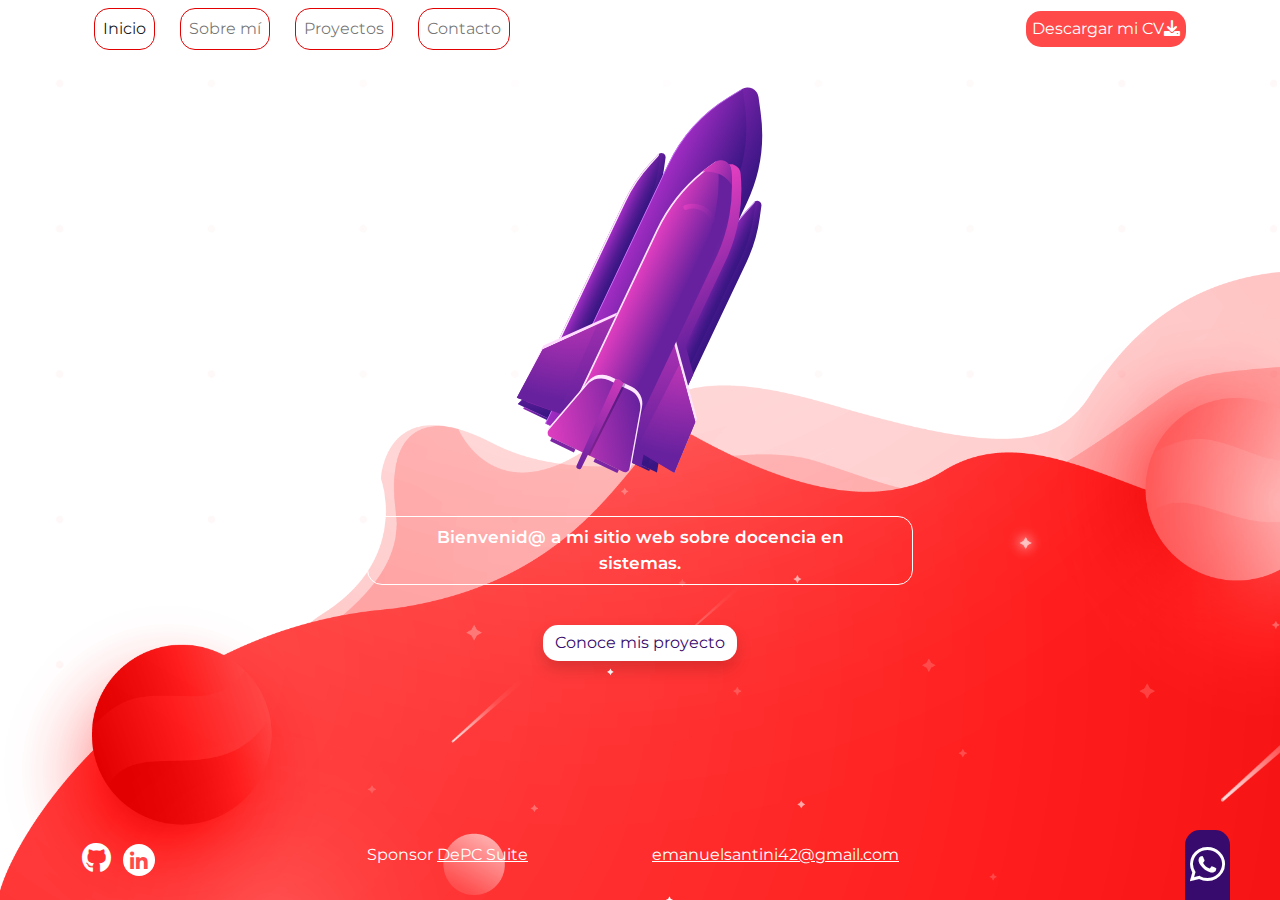
<file: index.html>
<!DOCTYPE html>
<html lang="es" class="h-100">

<head>
    <meta charset="UTF-8">
    <meta http-equiv="X-UA-Compatible" content="IE=edge">
    <meta name="viewport" content="width=device-width, initial-scale=1.0">
    <title>Inicio</title>
    <link rel="stylesheet" href="css/fontawesome/css/all.min.css">
    <link rel="stylesheet" href="css/fontawesome/css/fontawesome.min.css">
    <link rel="stylesheet" href="css/bootstrap/css/bootstrap.min.css">
    <script src="css/bootstrap/js/bootstrap.bundle.min.js"></script>
    <link rel="stylesheet" href="css/estilos.css">
</head>

<body id="inicio" class="d-flex flex-column h-100">
    <header class="container">
        <nav class="navbar navbar-expand-md mb-4">
            <div class="container-fluid">
                <button class="navbar-toggler" type="button" data-bs-toggle="collapse" data-bs-target="#navbarCollapse"
                    aria-controls="navbarCollapse" aria-expanded="false" aria-label="Toggle navigation">
                    <span class="navbar-toggler-icon"></span>
                </button>
                <div class="collapse navbar-collapse" id="navbarCollapse">
                    <ul class="navbar-nav me-auto mb-2 mb-md-0">
                        <li class="nav-item">
                            <a class="nav-link active" href="index.html">Inicio</a>
                        </li>
                        <li class="nav-item">
                            <a class="nav-link" href="sobre-mi.html">Sobre mí</a>
                        </li>
                        <li class="nav-item">
                            <a class="nav-link" href="proyectos.html">Proyectos</a>
                        </li>
                        <li class="nav-item">
                            <a class="nav-link" href="contacto.html">Contacto</a>
                        </li>
                    </ul>
                </div>
                <div class="d-inline">
                    <a href="" class="btn btn-rojo">Descargar mi CV<i class="fas fa-download"></i></a>
                </div>
            </div>
        </nav>
    </header>
    <main class="container">
        <div class="row">
            <div class="col-12 mx-auto text-center cohete">
                <a href="proyectos.html"><img src="images/cohete.svg" alt=""></a>
            </div>
            <div class="col-12 col-sm-6 offset-sm-3 text-center">
                <div class="my-4">
                    <p class="px-5 py-2">Bienvenid@ a mi sitio web sobre docencia en sistemas.</p>
                </div>
            </div>
            <div class="col-12 text-center pt-3 pb-5">
                <a href="proyectos.html" class="btn shadow">Conoce mis proyecto</a>
            </div>
        </div>
    </main>
    <footer class="container mt-auto pb-4">
        <div class="btn-whatsapp">
            <a href="https://api.whatsapp.com/send?phone=543513969223" target="_blank"
            title="Envianos un mensaje por whatsapp"> <i class="fa-brands fa-whatsapp"></i> </a>
            
        </div>
        <div class="row">
            <div class="col-3">
                <a href="" target="_blank" title="Github"><i class="fab fa-github"></i></a>
                <a href="" target="_blank" title="Linkedin"><i class="fab fa-linkedin-in"></i></a>
            </div>
            <div class="col-3">
                Sponsor <a href="https://depcsuite.com">DePC Suite</a>
            </div>
            <div class="col-3">
                <a href="mailto:emanuelsantini42@gmail.com">emanuelsantini42@gmail.com</a>
            </div>
        </div>
    </footer>

</body>

</html>
</html>
</file>
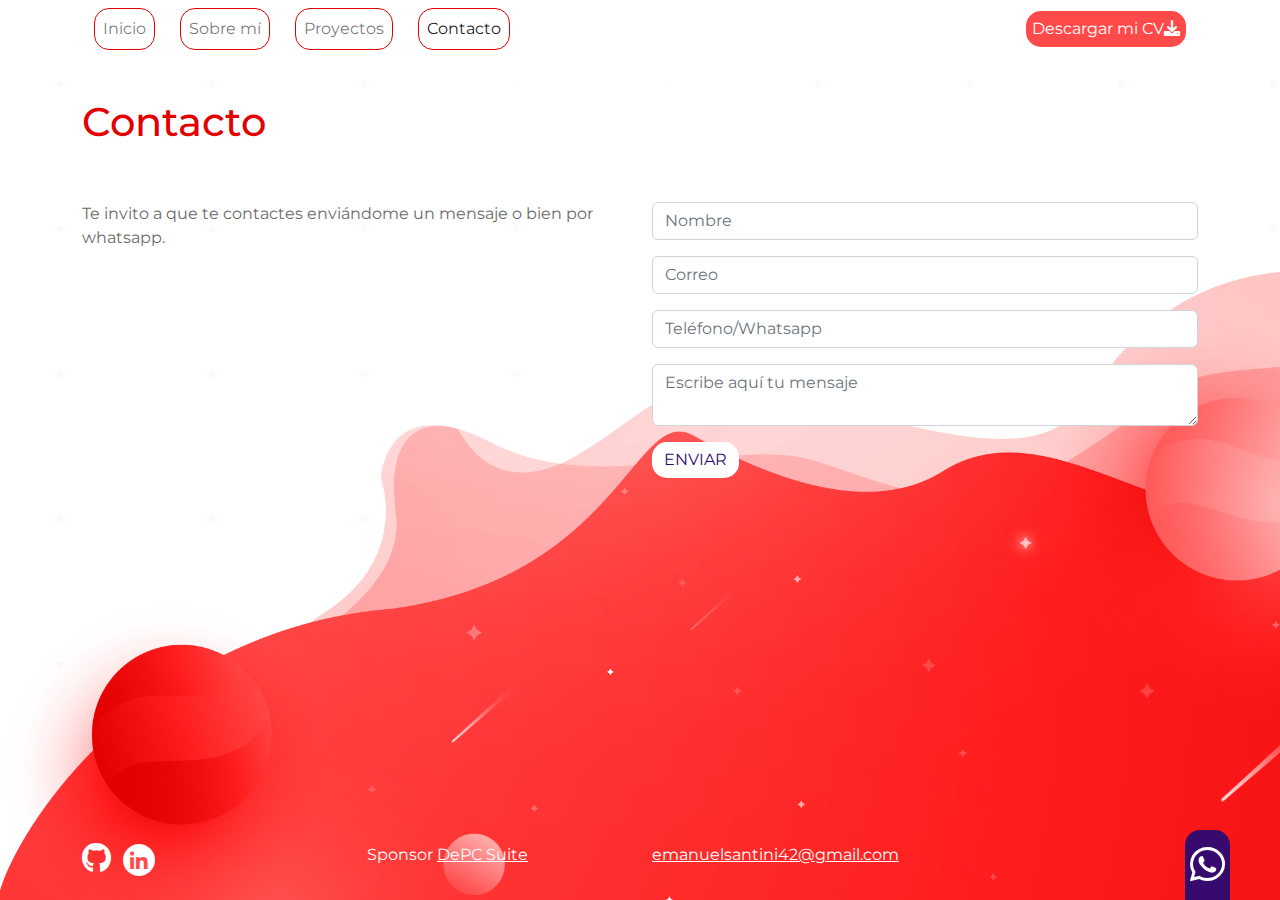
<file: contacto.html>
<!DOCTYPE html>
<html lang="es" class="h-100">

<head>
    <meta charset="UTF-8">
    <meta http-equiv="X-UA-Compatible" content="IE=edge">
    <meta name="viewport" content="width=device-width, initial-scale=1.0">
    <title>Contacto</title>
    <link rel="stylesheet" href="css/fontawesome/css/all.min.css">
    <link rel="stylesheet" href="css/fontawesome/css/fontawesome.min.css">
    <link rel="stylesheet" href="css/bootstrap/css/bootstrap.min.css">
    <script src="css/bootstrap/js/bootstrap.bundle.min.js"></script>
    <link rel="stylesheet" href="css/estilos.css">
</head>

<body id="contacto" class="d-flex flex-column h-100">
    <header class="container">
        <nav class="navbar navbar-expand-md mb-4">
            <div class="container-fluid">
                <button class="navbar-toggler" type="button" data-bs-toggle="collapse" data-bs-target="#navbarCollapse"
                    aria-controls="navbarCollapse" aria-expanded="false" aria-label="Toggle navigation">
                    <span class="navbar-toggler-icon"></span>
                </button>
                <div class="collapse navbar-collapse" id="navbarCollapse">
                    <ul class="navbar-nav me-auto mb-2 mb-md-0">
                        <li class="nav-item">
                            <a class="nav-link" href="index.html">Inicio</a>
                        </li>
                        <li class="nav-item">
                            <a class="nav-link" href="sobre-mi.html">Sobre mí</a>
                        </li>
                        <li class="nav-item">
                            <a class="nav-link" href="proyectos.html">Proyectos</a>
                        </li>
                        <li class="nav-item">
                            <a class="nav-link active" href="contacto.html">Contacto</a>
                        </li>
                    </ul>
                </div>
                <div class="d-inline">
                    <a href="" class="btn btn-rojo">Descargar mi CV<i class="fas fa-download"></i></a>
                </div>
                    
                
            </div>
        </nav>
    </header>
    <main class="container">
        <div class="row">
            <div class="col-12 pt-3 pb-5">
                <h1>Contacto</h1>
            </div>
        </div>
        <div class="row">
            <div class="col-12 col-sm-6">
                <p>Te invito a que te contactes enviándome un mensaje o bien por whatsapp.</p>
            </div>
            <div class="col-12 col-sm-6">
                <form action="" method="POST">
                    <div class="pb-3">
                        <input type="text" name="txtNombre" id="txtNombre" placeholder="Nombre" class="form-control">
                    </div>
                    <div class="pb-3">
                        <input type="email" name="txtCorreo" id="txtCorreo" placeholder="Correo" class="form-control">
                    </div>
                    <div class="pb-3">
                        <input type="tel" name="txtTelefono" id="txtTelefono" placeholder="Teléfono/Whatsapp" class="form-control">
                    </div>
                    <div class="pb-3">
                        <textarea name="txtMensaje" id="txtMensaje" class="form-control" placeholder="Escribe aquí tu mensaje"></textarea>
                    </div>
                    <div class="">
                        <button type="submit" id="btnEnviar" name="btnEnviar" class="btn">ENVIAR</button>
                    </div>
                </form>
            </div>
        </div>
    </main>
    <footer class="container mt-auto pb-4">
        <div class="btn-whatsapp">
            <a href="https://api.whatsapp.com/send?phone=543513969223" target="_blank"
            title="Envianos un mensaje por whatsapp"> <i class="fa-brands fa-whatsapp"></i> </a>
        </div>
        <div class="row">
            <div class="col-3">
                <a href="" target="_blank" title="Github"><i class="fab fa-github"></i></a>
                <a href="" target="_blank" title="Linkedin"><i class="fab fa-linkedin-in"></i></a>
            </div>
            <div class="col-3">
                Sponsor <a href="https://depcsuite.com">DePC Suite</a>
            </div>
            <div class="col-3">
                <a href="mailto:emanuelsantini42@gmail.com">emanuelsantini42@gmail.com</a>
            </div>
        </div>
    </footer>

</body>

</html>
</file>
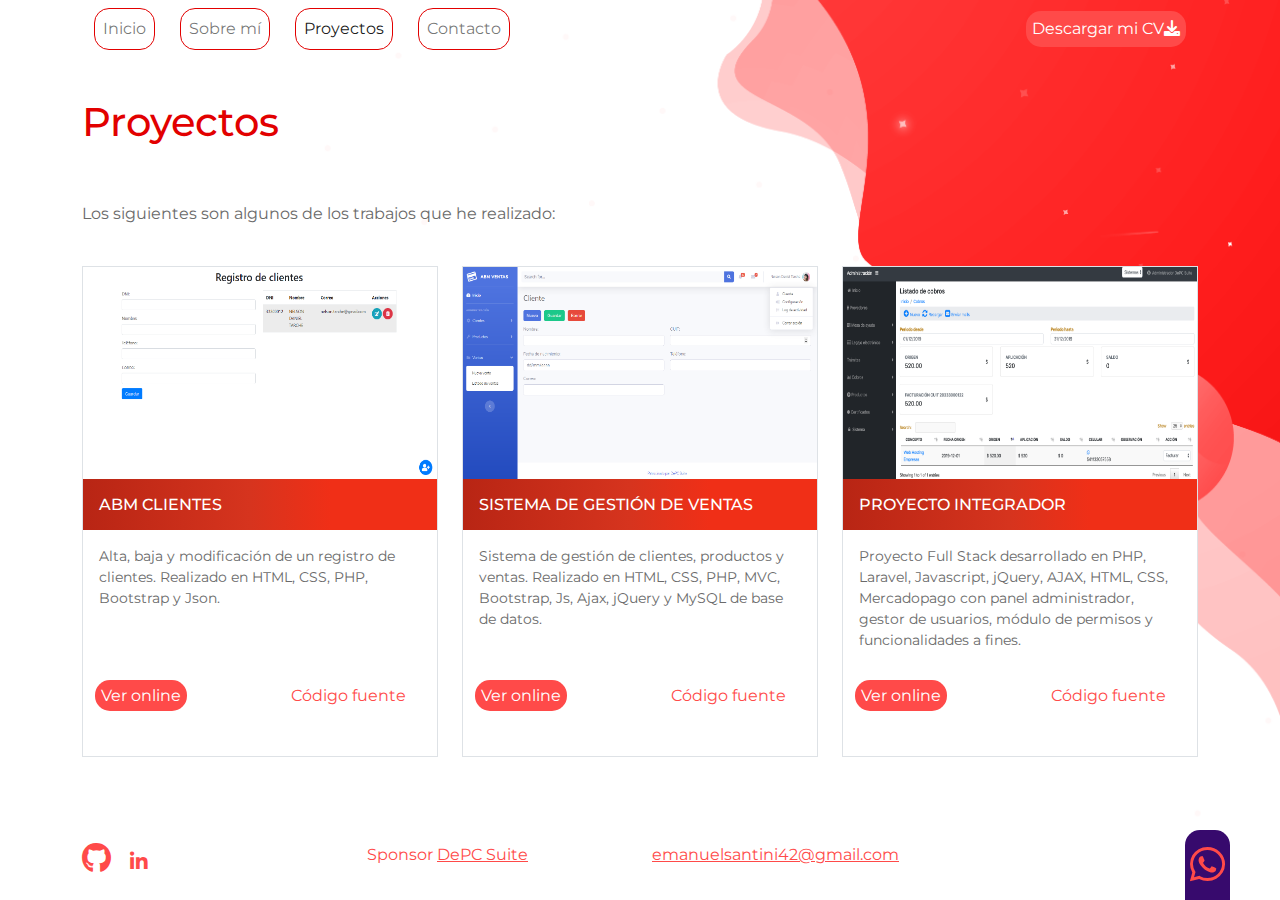
<file: proyectos.html>
<!DOCTYPE html>
<html lang="es" class="h-100">

<head>
    <meta charset="UTF-8">
    <meta http-equiv="X-UA-Compatible" content="IE=edge">
    <meta name="viewport" content="width=device-width, initial-scale=1.0">
    <title>Contacto</title>
    <link rel="stylesheet" href="css/fontawesome/css/all.min.css">
    <link rel="stylesheet" href="css/fontawesome/css/fontawesome.min.css">
    <link rel="stylesheet" href="css/bootstrap/css/bootstrap.min.css">
    <script src="css/bootstrap/js/bootstrap.bundle.min.js"></script>
    <link rel="stylesheet" href="css/estilos.css">
</head>

<body id="proyectos" class="d-flex flex-column h-100">
    <header class="container">
        <nav class="navbar navbar-expand-md mb-4">
            <div class="container-fluid">
                <button class="navbar-toggler" type="button" data-bs-toggle="collapse" data-bs-target="#navbarCollapse"
                    aria-controls="navbarCollapse" aria-expanded="false" aria-label="Toggle navigation">
                    <span class="navbar-toggler-icon"></span>
                </button>
                <div class="collapse navbar-collapse" id="navbarCollapse">
                    <ul class="navbar-nav me-auto mb-2 mb-md-0">
                        <li class="nav-item">
                            <a class="nav-link" href="index.html">Inicio</a>
                        </li>
                        <li class="nav-item">
                            <a class="nav-link" href="sobre-mi.html">Sobre mí</a>
                        </li>
                        <li class="nav-item">
                            <a class="nav-link active" href="proyectos.html">Proyectos</a>
                        </li>
                        <li class="nav-item">
                            <a class="nav-link" href="contacto.html">Contacto</a>
                        </li>
                    </ul>
                </div>
                <div class="d-inline">
                    <a href="" class="btn btn-rojo">Descargar mi CV<i class="fas fa-download"></i></a>
                </div>
            </div>
        </nav>
    </header>
    <main class="container">
        <div class="row">
            <div class="col-12 pt-3 pb-5">
                <h1>Proyectos</h1>
            </div>
        </div>
        <div class="row">
            <div class="col-12">
                <p>Los siguientes son algunos de los trabajos que he realizado:</p>
            </div>
        </div>
        <div class="row">
            <div class="col-12 col-sm-4 p-4">
                <div class="row border proyecto pb-5">
                    <div class="col-12 p-0">
                        <img src="images/abmclientes.png" alt="ABM CLIENTES" class="img-fluid">
                        <h2>ABM CLIENTES</h2>
                        <p class="py-2 px-3">Alta, baja y modificación de un registro de clientes. Realizado en HTML, CSS, PHP, Bootstrap y Json.</p>
                    </div>
                    <div class="col-6">
                        <a href="#" class="btn-rojo">Ver online</a>
                    </div>
                    <div class="col-6 text-center">
                        <a href="#" class="link-rojo">Código fuente</a>
                    </div>
                </div>
            </div>
            <div class="col-12 col-sm-4 p-4">
                <div class="row border proyecto pb-5">
                    <div class="col-12  p-0">
                        <img src="images/abmventas.png" alt="ABM CLIENTES" class="img-fluid">
                        <h2>SISTEMA DE GESTIÓN DE VENTAS</h2>
                        <p class="py-2 px-3">Sistema de gestión de clientes, productos y ventas. Realizado en HTML, CSS, PHP, MVC, Bootstrap, Js, Ajax, jQuery y
                        MySQL de base de datos.</p>
                    </div>
                    <div class="col-6">
                        <a href="#" class="btn-rojo">Ver online</a>
                    </div>
                    <div class="col-6 text-center">
                        <a href="#" class="link-rojo">Código fuente</a>
                    </div>
                </div>
            </div>
            <div class="col-12 col-sm-4 p-4">
                <div class="row border proyecto pb-5">
                    <div class="col-12 p-0">
                        <img src="images/proyecto-integrador.png" alt="ABM CLIENTES" class="img-fluid">
                        <h2>PROYECTO integrador</h2>
                        <p class="py-2 px-3">Proyecto Full Stack desarrollado en PHP, Laravel, Javascript, jQuery, AJAX, HTML, CSS, Mercadopago con panel
                        administrador, gestor de usuarios, módulo de permisos y funcionalidades a fines.</p>
                    </div>
                    <div class="col-6">
                        <a href="#" class="btn-rojo">Ver online</a>
                    </div>
                    <div class="col-6 text-center">
                        <a href="#" class="link-rojo">Código fuente</a>
                    </div>
                </div>
            </div>
        </div>
    </main>
    <footer class="container mt-auto pb-4">
        <div class="btn-whatsapp">
            <a href="https://api.whatsapp.com/send?phone=543513969223" target="_blank"
            title="Envianos un mensaje por whatsapp"> <i class="fa-brands fa-whatsapp"></i> </a>
        </div>
        <div class="row">
            <div class="col-3">
                <a href="" target="_blank" title="Github"><i class="fab fa-github"></i></a>
                <a href="" target="_blank" title="Linkedin"><i class="fab fa-linkedin-in"></i></a>
            </div>
            <div class="col-3">
                Sponsor <a href="https://depcsuite.com">DePC Suite</a>
            </div>
            <div class="col-3">
                <a href="mailto:emanuelsantini42@gmail.com">emanuelsantini42@gmail.com</a>
            </div>
        </div>
    </footer>

</body>

</html>
</file>
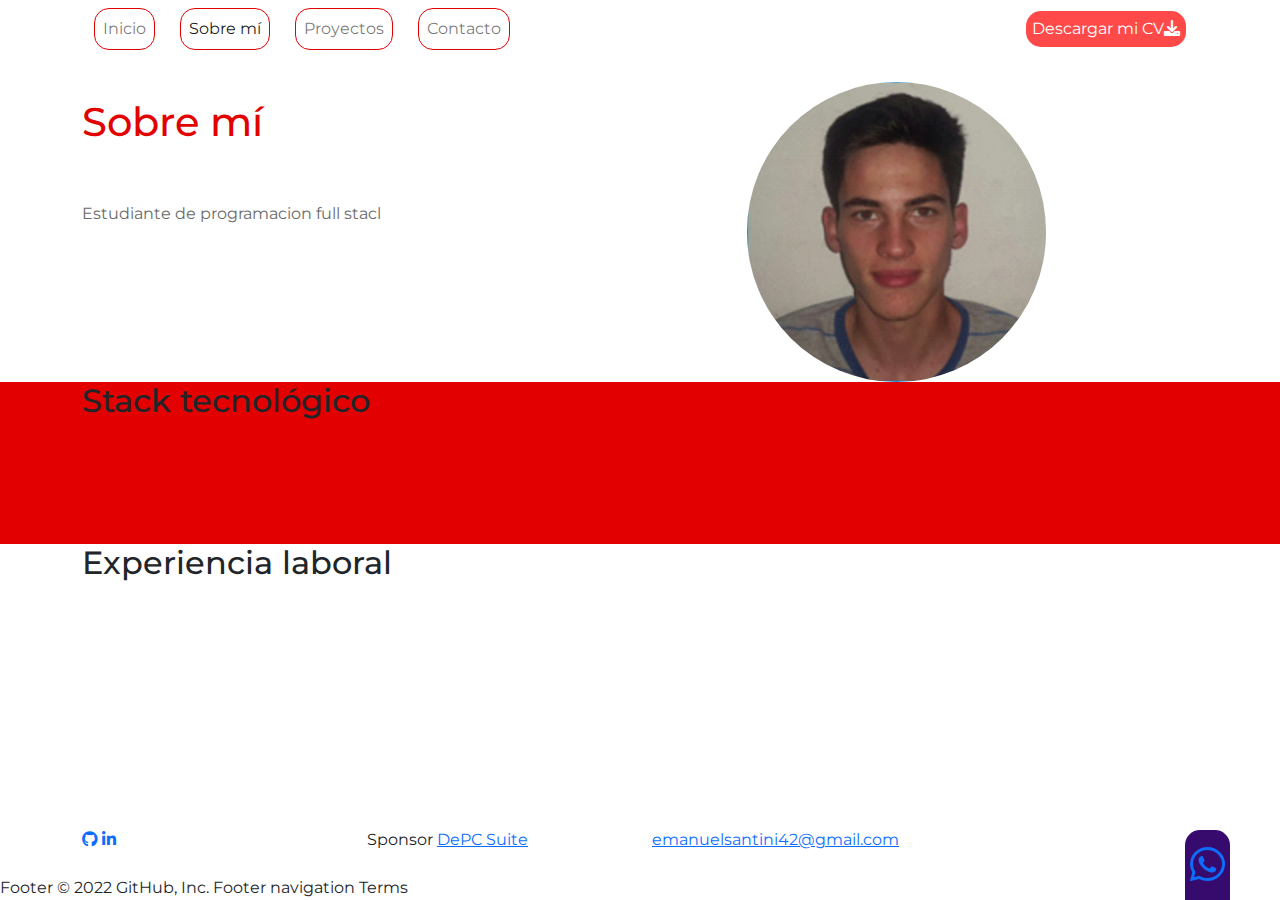
<file: sobre-mi.html>
<!DOCTYPE html>
<html lang="es" class="h-100">

<head>
    <meta charset="UTF-8">
    <meta http-equiv="X-UA-Compatible" content="IE=edge">
    <meta name="viewport" content="width=device-width, initial-scale=1.0">
    <title>Sobre mí</title>
    <link rel="stylesheet" href="css/fontawesome/css/all.min.css">
    <link rel="stylesheet" href="css/fontawesome/css/fontawesome.min.css">
    <link rel="stylesheet" href="css/bootstrap/css/bootstrap.min.css">
    <script src="css/bootstrap/js/bootstrap.bundle.min.js"></script>
    <link rel="stylesheet" href="css/estilos.css">
</head>

<body id="sobre-mi" class="d-flex flex-column h-100">
    <header class="container">
        <nav class="navbar navbar-expand-md mb-4">
            <div class="container-fluid">
                <button class="navbar-toggler" type="button" data-bs-toggle="collapse" data-bs-target="#navbarCollapse"
                    aria-controls="navbarCollapse" aria-expanded="false" aria-label="Toggle navigation">
                    <span class="navbar-toggler-icon"></span>
                </button>
                <div class="collapse navbar-collapse" id="navbarCollapse">
                    <ul class="navbar-nav me-auto mb-2 mb-md-0">
                        <li class="nav-item">
                            <a class="nav-link" href="index.html">Inicio</a>
                        </li>
                        <li class="nav-item">
                            <a class="nav-link active" href="sobre-mi.html">Sobre mí</a>
                        </li>
                        <li class="nav-item">
                            <a class="nav-link" href="proyectos.html">Proyectos</a>
                        </li>
                        <li class="nav-item">
                            <a class="nav-link" href="contacto.html">Contacto</a>
                        </li>
                    </ul>
                </div>
                <div class="d-inline">
                    <a href="" class="btn btn-rojo">Descargar mi CV<i class="fas fa-download"></i></a>
                </div>
            </div>
        </nav>
    </header>
    <main>
        <section class="container" id="descripcion">
            <div class="row">
                <div class="col-12 col-sm-7">
                    <h1 class="pb-5 pt-3">Sobre mí</h1>
                    <p>Estudiante de programacion full stacl</p>
                </div>
                <div class="col-12 col-sm-5">
                <img src="images/fotocarnet.png" alt="Emanuel Santini" class="foto-perfil">
                </div>  
            </div>
        </section>
        <section id="stack-tecnologico">
            <div class="container">
                <div class="row">
                    <div class="col-12">
                        <h2>
                            Stack tecnológico<br><br><br><br>
                        </h2>
                    </div>
                </div>
            </div>
        </section>
        <section id="experiencia">
            <div class="container">
                <div class="row">
                    <div class="col-12">
                        <h2>
                            Experiencia laboral
                        </h2>
                    </div>
                </div>
            </div>
        </section>
    </main>
    <footer class="container mt-auto pb-4">
        <div class="btn-whatsapp">
            <a href="https://api.whatsapp.com/send?phone=543513969223" target="_blank"
            title="Envianos un mensaje por whatsapp"> <i class="fa-brands fa-whatsapp"></i> </a>

        </div>
        <div class="row">
            <div class="col-3">
                <a href="" target="_blank" title="Github"><i class="fab fa-github"></i></a>
                <a href="" target="_blank" title="Linkedin"><i class="fab fa-linkedin-in"></i></a>
            </div>
            <div class="col-3">
                Sponsor <a href="https://depcsuite.com">DePC Suite</a>
            </div>
            <div class="col-3">
                <a href="mailto:emanuelsantini42@gmail.com">emanuelsantini42@gmail.com</a>
            </div>
        </div>
    </footer>

</body>

</html>
Footer
© 2022 GitHub, Inc.
Footer navigation
Terms
</file>
<file: css/estilos.css>
@import url('https://fonts.googleapis.com/css2?family=Montserrat:ital,wght@0,100;0,200;0,300;0,400;0,500;0,600;0,700;0,800;0,900;1,100;1,200;1,300;1,400;1,500;1,600;1,700;1,800;1,900&display=swap');
body{
    font-family: 'Montserrat', sans-serif;
}
#contacto, #inicio{
    background-image: url("../images/fondo-contacto.png");
    background-size: cover;
}
#proyectos{
    background-image: url("../images/fondo-proyectos.png");
    background-size: cover;
}
h1{
    color: #E20000;
}
p{
    color: #6a6a6a;
}
.btn{
    color: #370a6d;
    background-color: white;
    border: 0px;
    border-radius: 15px;
}
.btn:hover{
    color:white;
    background-color: #370a6d;
}
.btn-rojo{
    color: white;
    background-color: #ff4a49;
    border: 0px;
    padding: 6px;
    text-decoration: none;
    border-radius: 15px;
}
.btn-rojo:hover{
    color: white;
    background-color: #370a6d;
}
.btn-whatsapp{
    position: fixed;
    right: 50px;
    bottom: 0px;
    background-color: #370a6d;
    color:white;
    
    font-size: 40px;
    border-top-right-radius: 15px;
    border-top-left-radius: 15px;
    padding: 5px;
}
.link-rojo{
    color: #ff4a49;
    text-decoration: none;
}
#contacto footer, #inicio footer{
    color:white;
}
#contacto footer a, #inicio footer a{
    color:white;
}
#contacto footer .fa-github, #inicio footer .fa-github {
    font-size: 30px;
    color: white;
}
#contacto footer .fa-linkedin-in, #inicio footer .fa-linkedin-in {
    color: #ff4a49;
    background-color: white;
    font-size: 20px;
    border: 0px;
    height: 32px;
    width: 32px;
    text-align: center;
    padding: 8px 0 0 0;
    border-radius: 80px;
    margin: 0 8px;
}
#proyectos footer{
    color:#ff4a49;
}
#proyectos footer a{
    color:#ff4a49;
}
#proyectos footer .fa-github {
    font-size: 30px;
    color: #ff4a49;
}
#proyectos footer .fa-linkedin-in {
    color: #ff4a49;
    background-color: white;
    font-size: 20px;
    border: 0px;
    height: 32px;
    width: 32px;
    text-align: center;
    padding: 8px 0 0 0;
    border-radius: 80px;
    margin: 0 8px;
}
.proyecto{
    background-color: white;
}
.proyecto h2{
    font-size: 16px;
    text-transform: uppercase;
    color:white;
    background: linear-gradient(to right, rgba(184, 37, 20, 1) 0%, rgba(214, 52, 30, 1) 47%, rgba(240, 47, 23, 1) 70%, rgba(240, 47, 23, 1) 100%);
    padding: 16px;
}
.proyecto img{
    height: 212px;
}
.proyecto p{
    font-size: 14px;
    height: 130px;
}
#inicio img{
    height: 400px;
}
#inicio img:hover{
    height: 410px;
}
.cohete{
    height: 410px;
}
#inicio p{
    color: white;
    font-size: 17px;
    border: 1px white solid;
    border-radius: 15px;
    font-weight: 600;
}
.foto-perfil{
    border-radius: 600px;
    height: 300px;
}
#stack-tecnologico {
    background-color: #E20000;
}

@media (max-width: 750px) {
    #contacto, #inicio {
        background-image: url("../images/fondo-proyectos.png");
        background-size: contain;
        background-repeat: no-repeat;
    }
    #proyectos {
        background-size: contain;
        background-repeat: no-repeat;
    }
    #inicio p {
        color: #E20000;
        font-size: 16px;
        border: 1px #E20000 solid;
    }
}
.nav-item {border: 1px #E20000 solid;
    border-radius: 15px;
    margin-right: 25px;      
     
        }
</file>
